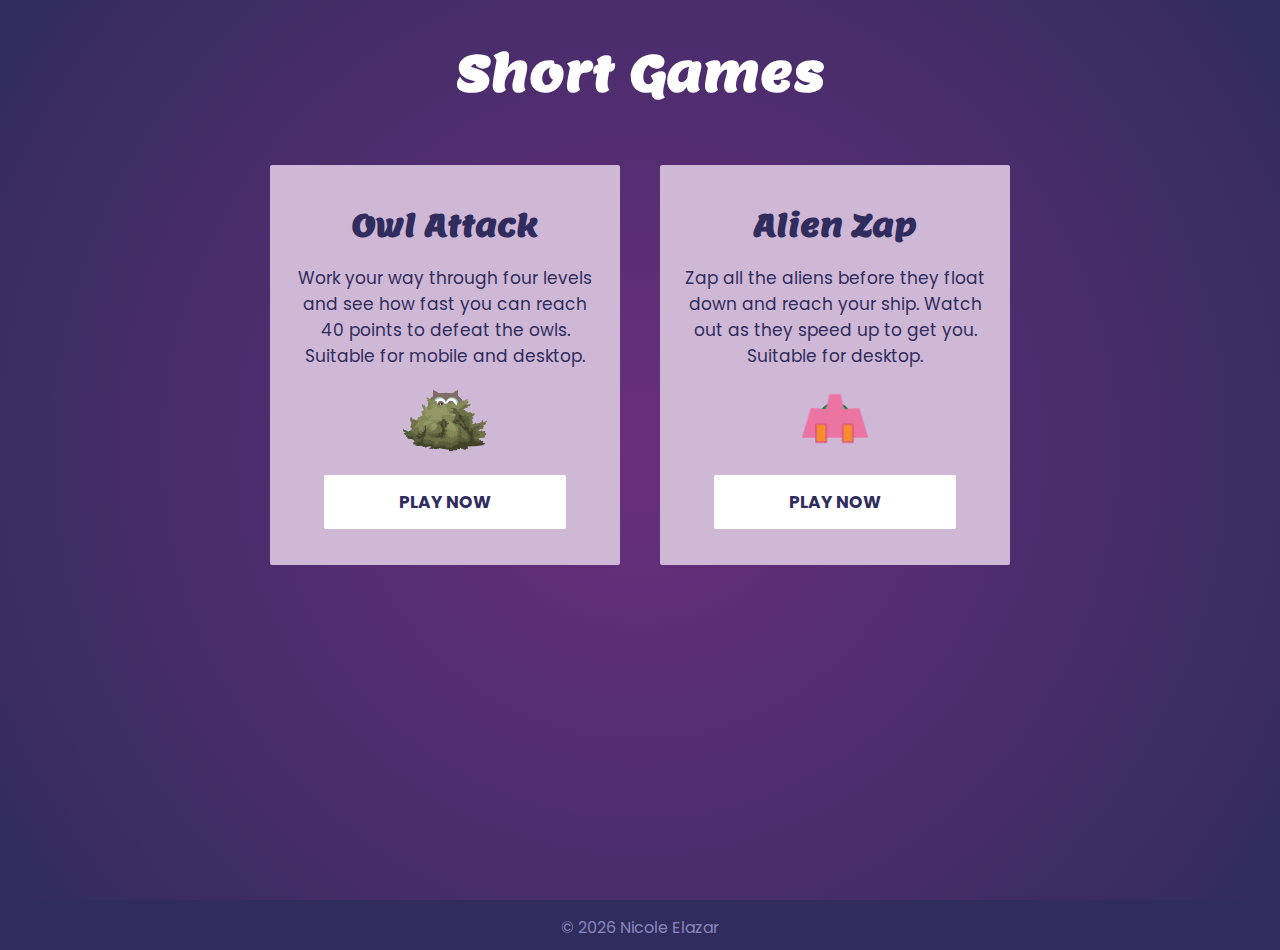
<file: index.html>
<!DOCTYPE html>
<html lang="en">

<head>
    <meta charset="UTF-8">
    <meta name="viewport" content="width=device-width, initial-scale=1.0">
    <meta http-equiv="X-UA-Compatible" content="ie=edge">
    <link rel='icon' href='favicon.ico' type='image/x-icon'>
    <link rel="stylesheet" href="/css/home-style.css">
    <title>Short Games</title>
</head>

<body>
    <section class="container">

        <h1 class="title">Short Games</h1>

        <div class="tile-container">
            <div class="tile-owl">
                <div class="tile-text-container">
                    <h1 class="tile-heading">Owl Attack</h1>
                    <p class="tile-info">Work your way through four levels and see how fast you can reach 40 points to
                        defeat the owls. Suitable for mobile and desktop.</p>
                    <div class="picture-box-owl">
                        <div class="owl-center"></div>
                        <div class="owl-right"></div>
                        <div class="owl-left"></div>
                    </div>
                    <div class="btn-box"><a target="_blank" class="btn-link" href="owlattack.html">PLAY NOW</a></div>
                </div>
            </div>


            <div class="tile-aliens">
                <div class="tile-text-container">
                    <h1 class="tile-heading">Alien Zap</h1>
                    <p class="tile-info">Zap all the aliens before they float down and reach your ship. Watch out as
                        they speed up to get you. Suitable for desktop.</p>
                    <div class="picture-box-alien">
                        <div class="alien-center"></div>
                        <div class="alien-right"></div>
                        <div class="alien-left"></div>
                    </div>
                    <div class="btn-box"><a target="_blank" class="btn-link" href="alienzap.html">PLAY NOW</a></div>
                </div>

            </div>


        </div>
    </section>

    <footer>
        <p class="footer-info">&copy; <span id="year"></span> Nicole Elazar</p>
    </footer>


    <script src="/js/home.js"></script>

</body>

</html>
</file>
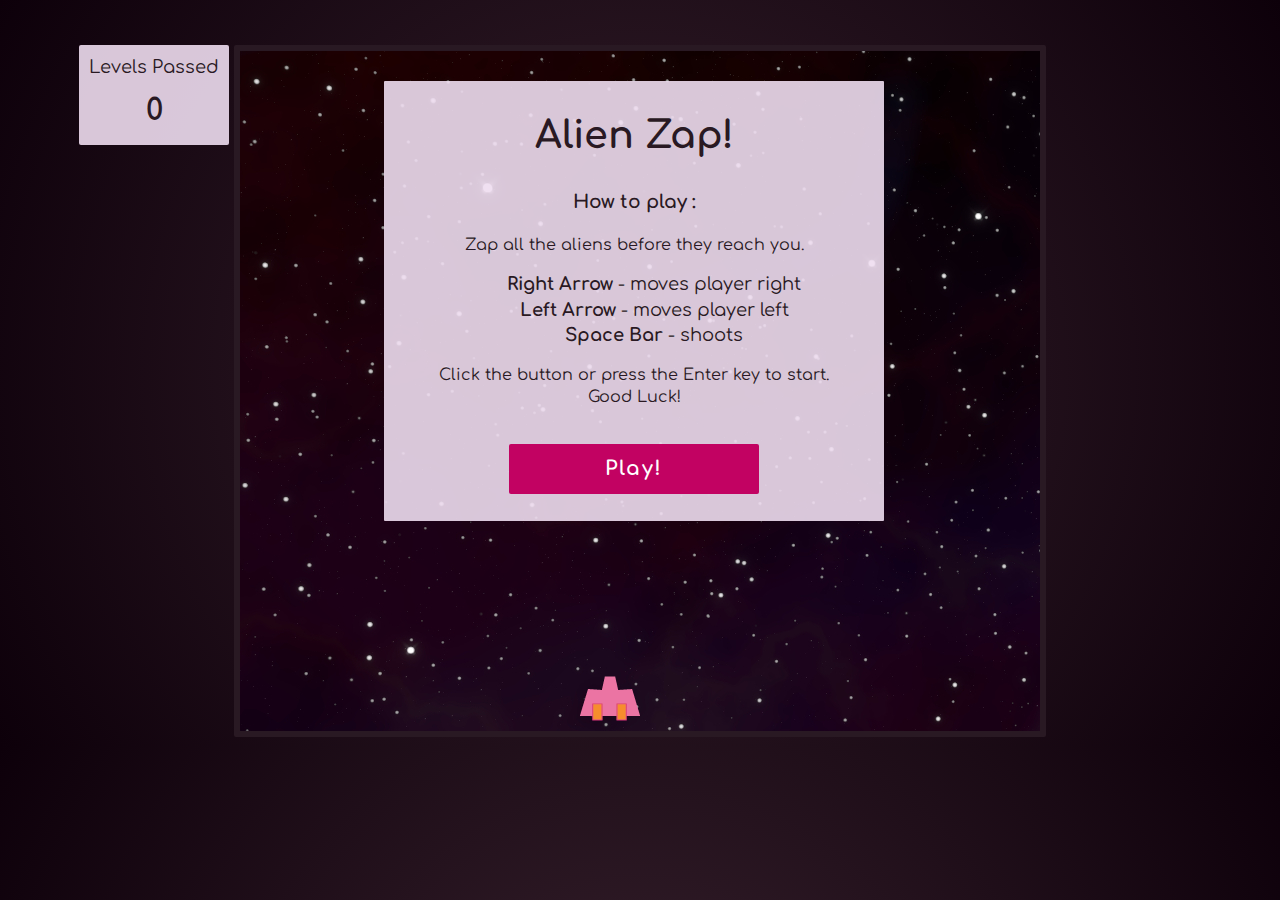
<file: alienzap.html>
<!DOCTYPE html>
<html lang="en">

<head>
    <meta charset="UTF-8">
    <meta name="viewport" content="width=device-width, initial-scale=1.0">
    <meta http-equiv="X-UA-Compatible" content="ie=edge">
    <link rel="stylesheet" type="text/css" href="/css/alienzap.css">
    <title>Alien Zap!</title>
</head>

<body>
    <div class="flex-container">
        <div class="empty">
            <div class="score-board">
                <div class="score-text">Levels Passed</div>
                <div id="tally">0</div>
            </div>
        </div>

        <div id="area">
            <div id="start-screen">
                <h1 class="title">Alien Zap!</h1>
                <h3>How to play :</h3>
                <p>Zap all the aliens before they reach you.</p>
                <ul>
                    <li><strong>Right Arrow</strong> - moves player right</li>
                    <li><strong>Left Arrow</strong> - moves player left</li>
                    <li><strong>Space Bar</strong> - shoots</li>
                </ul>
                <p>Click the button or press the Enter key to start.<br>Good Luck!</p>
                <button type="button" class="button" onclick='continueGame()'>Play!</button>
            </div>

            <div id="win-screen">
                <h1 class="win-title">Winner!</h1>
                <p class="info">Well done, time to level up!</p>
                <button type="button" class="button" onclick='restartWin()'>Next Round</button>
            </div>

            <div id="lose-screen">
                <h1 class="lose-title">Game Over</h1>
                <p class="info final-message"></p>
                <button type="button" class="button" onclick='restartLose()'>Play Again</button>
            </div>

            <div id="hold-all-aliens"></div>
            <div id="player"></div>
            <div id="winner"></div>
        </div>

        <div class="empty"></div>

    </div>

    <script src="/js/alienzap.js"></script>
</body>

</html>
</file>
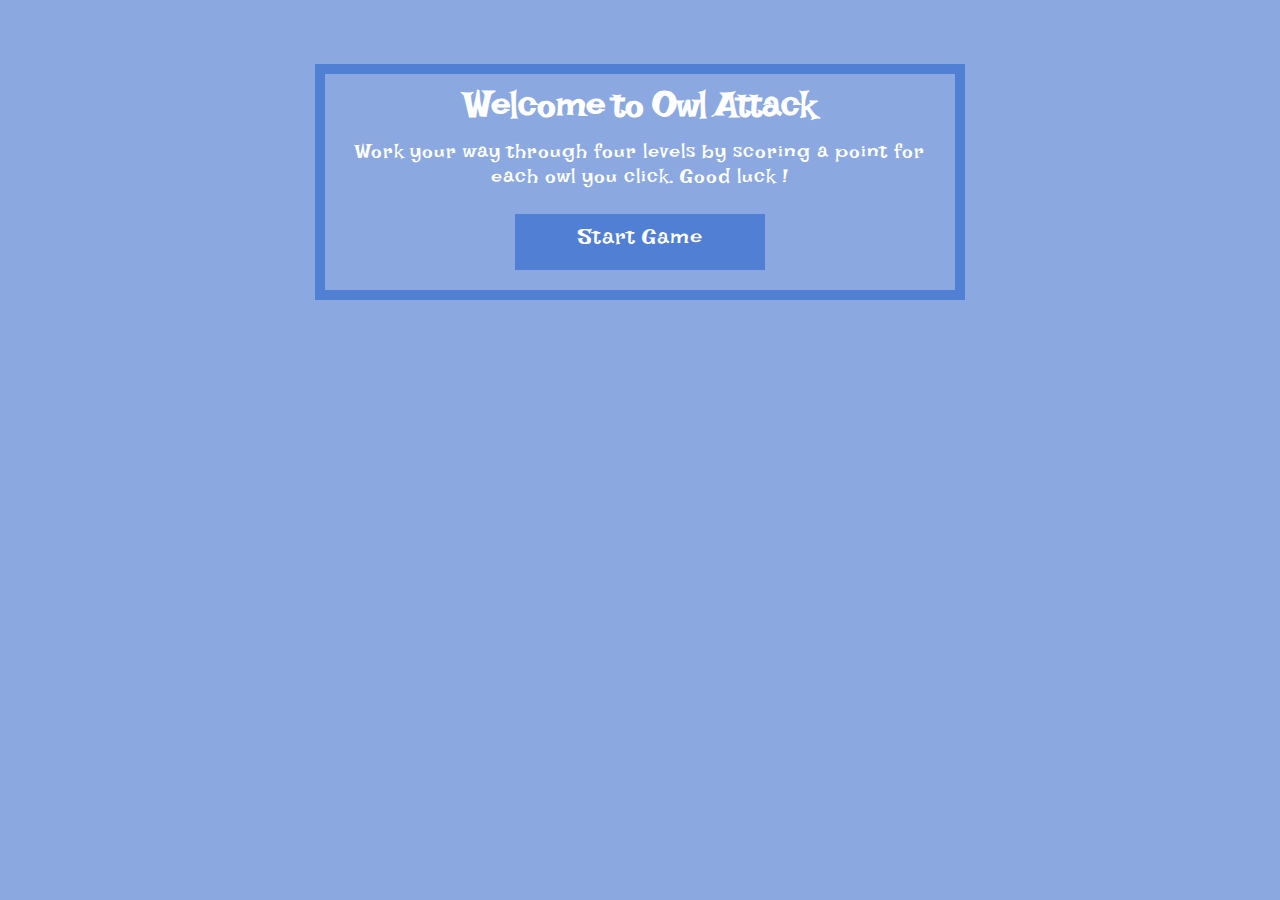
<file: owlattack.html>
<!DOCTYPE html>
<html lang="en">

<head>
    <meta charset="UTF-8">
    <meta name="viewport" content="width=device-width, initial-scale=1.0">
    <meta http-equiv="X-UA-Compatible" content="ie=edge">
    <link rel="stylesheet" href="/css/owlattack.css">
    <title>Owl Attack</title>
</head>

<body>

    <div class="container">
        <div class="title">
            <span class="heading">Owl Attack Score: </span><span id="scoreboard">0</span>
            <span class="game-message"></span>
            <div class="clock"><span class="minutes">00</span><span>:</span><span class="seconds">00</span></div>

        </div>
        <div id="game-area"></div>
    </div>

    <div class="modal">
        <div class="start-message-contain">
            <div class="start-game">
                <h1 class="modal-title">Welcome to Owl Attack</h1>
                <div class="modal-text">Work your way through four levels by scoring a point for each owl you click.
                    Good luck !</div>
                <button class="button">Start Game</button>
            </div>
            <div class="win-game">
                <h1 class="modal-title">You, are the Champion!! My friend.</h1>
                <div class="modal-text">You have triumphed over the Owls with the time of </div>
                <div class="modal-time">
                    <span class="minutes">00</span><span>:</span><span class="seconds">00</span><span> secs.</span>
                </div>
                <button class="button">Play Again</button>
            </div>
        </div>
    </div>

    <audio id="audio-duck" preload="auto">
        <source src="/assets/duck_quack.wav" type="audio/wav">
    </audio>

    <audio id="audio-ping" preload="auto">
        <source src="/assets/ping.wav" type="audio/wav">
    </audio>

    <audio id="audio-tada" preload="auto">
        <source src="/assets/tada.wav" type="audio/wav">
    </audio>

</body>

<script src="/js/owlattack.js"></script>

</html>
</file>
<file: css/home-style.css>
@import url('https://fonts.googleapis.com/css?family=Lemon|Poppins&display=swap');

* {
    margin: 0;
    padding: 0;
    box-sizing: border-box;
}

:root {
    --c-purple-dark: rgb(48, 44, 93);
    --c-pink-dark: rgb(106, 46, 125);
}


.container {
    width: 100%;
    min-height: 100vh;
    height: 100%;
    background: rgb(48, 44, 93);
    background: radial-gradient(circle, rgba(106, 46, 125, 1) 0%, rgba(48, 44, 93, 1) 100%);
}

.title {
    color: white;
    text-align: center;
    font-size: 50px;
    font-family: 'Lemon', cursive;
    padding: 40px 0;
}

.tile-container {
    width: 100%;
    margin: 0 auto;
    display: flex;
    flex-direction: row;
    flex-wrap: wrap;
    align-items: center;
    justify-content: center;
}

.tile-owl,
.tile-aliens {
    width: 350px;
    height: 400px;
    margin: 20px;
    border-radius: 2px;
    background-color: rgb(207, 184, 214);
}

.tile-text-container {
    padding: 40px 20px;
    width: 100%;
    height: 100%;
    text-align: center;
    position: relative;
    color: var(--c-purple-dark);
}

.tile-heading {
    font-family: 'Lemon', cursive;
    font-size: 30px;
    margin-bottom: 20px;

}

.tile-info {
    font-family: 'Poppins', sans-serif;
    font-size: 17px;
    margin-bottom: 20px;

}

.btn-box {
    position: absolute;
    bottom: 50px;
    left: 0;
    width: 100%;
}

.btn-link {
    text-decoration: none;
    font-family: 'Poppins', sans-serif;
    font-weight: bold;
    padding: 15px 75px;
    font-size: 17px;
    background-color: white;
    color: var(--c-purple-dark);
    transition: 0.4s ease;
    border-radius: 2px;
}

.btn-link:hover {
    box-shadow: 5px 5px 20px rgb(252, 243, 255);
    color: var(--c-pink-dark);
}




/* icons movement ------------- */

.picture-box-owl,
.picture-box-alien {
    width: 60px;
    height: 60px;
    margin: 0 auto;
    position: relative;
    overflow: visible;
}

.picture-box-owl::after,
.picture-box-alien::after {
    content: '';
    position: absolute;
    width: 100%;
    height: 100%;
    top: 0;
    left: 0;
    background-size: contain;
    background-repeat: no-repeat;
    background-position: center;
}

.picture-box-owl::after {
    background-image: url('/assets/bush.png');
    transform: scale(1.4);
}

.picture-box-alien::after {
    background-image: url('/assets/player.png');
    transform: scale(1.1);
}


.owl-center,
.owl-right,
.owl-left,
.alien-center,
.alien-right,
.alien-left {
    position: absolute;
    background-size: contain;
    background-repeat: no-repeat;
    width: 100%;
    height: 100%;
    transition: 0.5s ease;
}


.owl-center,
.owl-right,
.owl-left {
    background-image: url('/assets/owl.png');
}

.alien-center,
.alien-right,
.alien-left {
    background-image: url('/assets/alien.png');
    transform: scale(0.6);
}


.picture-box-owl:hover>.owl-left {
    transform: translateX(-70px);
}

.picture-box-owl:hover>.owl-right {
    transform: translateX(70px);
}

.picture-box-owl:hover>.owl-center {
    transform: translate(25px, -3px) rotate(30deg);
}


.picture-box-alien:hover>.alien-left {
    transform: translate(-60px, -90px) scale(0.6);
}

.picture-box-alien:hover>.alien-right {
    transform: translate(60px, -90px) scale(0.6);
}

.picture-box-alien:hover>.alien-center {
    transform: translateY(-60px) scale(0.6);
}



footer {
    height: 50px;
    width: 100%;
    background-color: var(--c-purple-dark);
    text-align: center;
    padding-top: 15px;
    color: rgb(138, 133, 189);
    font-family: 'Poppins', sans-serif;
}
</file>
<file: css/alienzap.css>
@import url("https://fonts.googleapis.com/css?family=Comfortaa&display=swap");

:root {
	--c-board-border: rgb(41, 25, 35);
	--c-board: rgba(238, 221, 240, 0.9);
	--c-button: rgb(194, 2, 98);
	--c-button-hover: rgb(241, 0, 121);
	--c-text: rgb(41, 25, 35);
	--c-text-lose: rgb(204, 53, 2);
	--c-text-win: rgb(2, 154, 171);
	--font-main: "Comfortaa", cursive;
}

body {
	background: rgb(13, 0, 10);
	background: radial-gradient(circle, rgba(55, 33, 45, 1) 0%, rgba(13, 0, 10, 1) 100%);
	line-height: 1.4;
}

.flex-container {
	display: flex;
	align-items: stretch;
	width: 100%;
	margin-top: 5vh;
}

#area {
	width: 800px;
	height: 580px;
	border: solid var(--c-board-border) 6px;
	border-radius: 2px;
	background: url("/assets/space.jpg");
	background-repeat: repeat;
	animation: scrollback 50s linear;
	animation-iteration-count: infinite;
	-webkit-animation: scrollback 50s linear;
	-webkit-animation-iteration-count: infinite;
	position: relative;
	overflow: hidden;
	flex-shrink: 0;
}

@media only screen and (min-height: 800px) {
	#area {
		height: 680px;
	}
}

@keyframes scrollback {
	from {
		background-position-y: 0px;
	}

	to {
		background-position-y: 1080px;
	}
}

@-webkit-keyframes scrollback {
	from {
		background-position-y: 0px;
	}

	to {
		background-position-y: 1080px;
	}
}

#player {
	width: 60px;
	height: 45px;
	background: url("/assets/player.png");
	position: absolute;
	bottom: 10px;
}

.bulletStyle {
	width: 10px;
	height: 10px;
	background: rgb(240, 100, 123);
	border-radius: 20%;
	position: absolute;
	animation-name: bulletMove;
	animation-iteration-count: 1;
	animation-duration: 1.1s;
	animation-timing-function: linear;
	-webkit-animation-name: bulletMove;
	-webkit-animation-iteration-count: 1;
	-webkit-animation-duration: 1.1s;
	-webkit-animation-timing-function: linear;
}

@keyframes bulletMove {
	0% {
		bottom: 45px;
	}

	100% {
		bottom: 700px;
	}
}

@-webkit-keyframes bulletMove {
	0% {
		bottom: 45px;
	}

	100% {
		bottom: 700px;
	}
}

.alienStyle {
	width: 30px;
	height: 30px;
	background: url("/assets/alien.png");
	background-size: contain;
}

#hold-all-aliens {
	position: absolute;
	display: grid;
	grid-template-columns: repeat(5, 80px);
}

.cellStyle {
	width: 50%;
	height: 50%;
	margin: 25%;
}

.particleStyle {
	height: 10px;
	width: 10px;
	border-radius: 50%;
	animation-name: explosion;
	animation-iteration-count: 1;
	animation-duration: 1s;
	animation-timing-function: cubic-bezier(0.25, 0.46, 0.45, 0.94);
	-webkit-animation-name: explosion;
	-webkit-animation-iteration-count: 1;
	-webkit-animation-duration: 1s;
	-webkit-animation-timing-function: cubic-bezier(0.25, 0.46, 0.45, 0.94);
}

@keyframes explosion {
	from {
		transform: translate(0, 0) scale(1.5);
		background: rgb(248, 218, 49);
		opacity: 1;
	}

	to {
		transform: translate(80px, 0) scale(0.3);
		background: rgb(255, 17, 69);
		opacity: 0;
	}
}

@-webkit-keyframes explosion {
	from {
		transform: translate(0, 0) scale(1.5);
		background: rgb(248, 218, 49);
		opacity: 1;
	}

	to {
		transform: translate(80px, 0) scale(0.3);
		background: rgb(255, 17, 69);
		opacity: 0;
	}
}

.particleContainerStyle {
	position: absolute;
	width: 5px;
	height: 5px;
}

.masterContainer {
	height: 15px;
	width: 15px;
	position: absolute;
	animation-name: moveDown;
	animation-iteration-count: 1;
	animation-duration: 1s;
	animation-timing-function: cubic-bezier(0.17, -0.74, 1, 0.64);
	-webkit-animation-name: moveDown;
	-webkit-animation-iteration-count: 1;
	-webkit-animation-duration: 1s;
	-webkit-animation-timing-function: cubic-bezier(0.17, -0.74, 1, 0.64);
}

@keyframes moveDown {
	0% {
		transform: translateY(0);
	}

	100% {
		transform: translateY(50px);
	}
}

@-webkit-keyframes moveDown {
	0% {
		transform: translateY(0);
	}

	100% {
		transform: translateY(50px);
	}
}

#start-screen,
#win-screen,
#lose-screen {
	background: var(--c-board);
	color: var(--c-text);
	width: 500px;
	margin: 30px 18%;
	border-radius: 1px;
	text-align: center;
	font-family: var(--font-main);
	z-index: 2;
	position: absolute;
	transition: 0.5s ease;
}

li {
	font-size: 18px;
	list-style: none;
}

#start-screen {
	height: 440px;
	transform: scale(1);
}

#win-screen,
#lose-screen {
	height: 300px;
	transform: scale(0);
	padding: 0 20px;
}

.button {
	width: 250px;
	height: 50px;
	border-radius: 2px;
	margin-top: 19px;
	color: white;
	font-size: 20px;
	letter-spacing: 2px;
	font-family: var(--font-main);
	font-weight: 700;
	background: var(--c-button);
	border: none;
	transition: all 0.2s ease;
}

.button:hover {
	background: var(--c-button-hover);
	cursor: pointer;
}

h1 {
	padding-top: 4px;
}

.title {
	color: var(--c-text);
	font-size: 38px;
}

.lose-title {
	color: var(--c-text-lose);
	font-size: 38px;
}

.win-title {
	color: var(--c-text-win);
	font-size: 38px;
}

.info {
	font-size: 18px;
	margin-bottom: 50px;
}

.score-board {
	width: 150px;
	height: 100px;
	margin-right: 5px;
	background: var(--c-board);
	color: var(--c-text);
	border-radius: 2px;
	text-align: left;
	font-family: var(--font-main);
	transition: 0.5s ease;
	text-align: center;
	float: right;
}

.score-text {
	margin: 10px 0;
	font-size: 18px;
}

#tally {
	font-weight: 700;
	font-size: 30px;
}

/* empty div for flex container */
.empty {
	width: 100%;
}
</file>
<file: css/owlattack.css>
@import url('https://fonts.googleapis.com/css?family=Lakki+Reddy&display=swap');

* {
    padding: 0;
    margin: 0;
    box-sizing: border-box;
}

:root {
    --color-ash: rgb(41, 41, 58);
}

body {
    font-family: 'Lakki Reddy', cursive;
    /* to hide modal scroll bar */
    overflow: hidden;
}

.container {
    width: 100%;
    height: 100vh;
    padding: 5% 5% 0 5%;
    background-color: var(--color-ash);
}

.title {
    color: white;
    font-size: 33px;
    padding-bottom: 20px;
    position: relative;
}

#scoreboard {
    margin-right: 30px;
}

.clock {
    left: 90%;
    top: 0;
    position: absolute;
    display: none;
}

.game-message {
    right: 0;
    color: rgba(255, 255, 255, 0);
    position: absolute;
}

.fade-message {
    animation-name: fadeInOut;
    animation-duration: 2s;

}

@keyframes fadeInOut {
    0% {
        color: rgba(255, 255, 255, 0);
    }

    50% {
        color: rgba(255, 255, 255, 1);
    }

    70% {
        color: rgba(255, 255, 255, 1);
    }

    100% {
        color: rgba(255, 255, 255, 0);
    }
}


#game-area {
    margin: 0 auto;
    display: grid;
    padding: 15px;
    width: 100%;
    max-width: 1000px;
    grid-template-rows: auto;
    grid-template-columns: repeat(3, 1fr);
    grid-gap: 40px;
}

.pic-contain {
    position: relative;
    width: 200px;
    height: 170px;
    align-self: center;
    justify-self: center;

}


.owl-box {
    background-image: url('/assets/owl.png');
    background-size: contain;
    background-repeat: no-repeat;
    background-position: center;
    position: absolute;
    top: 30%;
    left: 20%;
    height: 60%;
    width: 60%;
    transition: 0.13s ease;
}




.bush-box {

    background-image: url('/assets/bush.png');
    background-size: contain;
    background-repeat: no-repeat;
    background-position: center;
    position: absolute;
    bottom: 0;
    width: 100%;
    height: 100%;

}

.invisible-box {
    display: none;
    width: 62px;
    height: 56px;
    position: absolute;
    left: 35%;
    top: -2%;
    z-index: 15;
}



.move-owl {
    transform: translateY(-60%);
}


/* display the click area when corresponding owl is active */
.move-owl~.invisible-box {
    display: block;
}


/* modals -----------------------------------*/

.modal {
    width: 100%;
    height: 100%;
    top: 0;
    left: 0;
    position: fixed;
    z-index: 20;
    background-color: rgb(139, 169, 224);

}

.start-message-contain {
    position: relative;
    width: 100%;
    max-width: 650px;
    margin: 5% auto;
    color: white;
    text-align: center;
}

.start-game,
.win-game {
    display: none;
    position: absolute;
    width: 100%;
    border: solid rgb(81, 127, 212) 10px;
    padding: 20px;
}

.button {
    border: 0;
    background-color: rgb(81, 127, 212);
    padding: 10px;
    font-size: 22px;
    letter-spacing: 1px;
    width: 250px;
    font-family: inherit;
    margin-top: 20px;
    color: white;
    transition: 0.3s ease;
}

.button:hover {
    cursor: pointer;
    background-color: rgb(42, 111, 240);
}

.modal-title {
    font-size: 35px;
    line-height: 40px;
}

.modal-text,
.modal-time {
    line-height: 25px;
    margin-top: 10px;
    letter-spacing: 1px;
}

.modal-text {
    font-size: 20px;
}

.modal-time {
    font-size: 26px;
}


/* media queries -------------------------*/
@media only screen and (max-width: 900px) {
    .pic-contain {
        width: 170px;
        height: 150px;

    }

    .invisible-box {
        width: 56px;
        height: 54px;
        left: 34%;
    }
}

@media only screen and (max-width: 750px) {

    #game-area {
        grid-gap: 25px;
    }

    .container {
        padding: 3% 2% 0 2%;
    }

    .title {
        font-size: 16px;
    }

    .pic-contain {
        width: 140px;
        height: 120px;
    }

    .invisible-box {
        width: 48px;
        height: 48px;
    }

    .start-message-contain {
        max-width: 100%;
    }

    .start-game,
    .win-game {
        border: none;
    }
}

@media only screen and (max-width: 510px) {

    #game-area {
        grid-template-columns: repeat(2, 1fr);

    }

}
</file>
